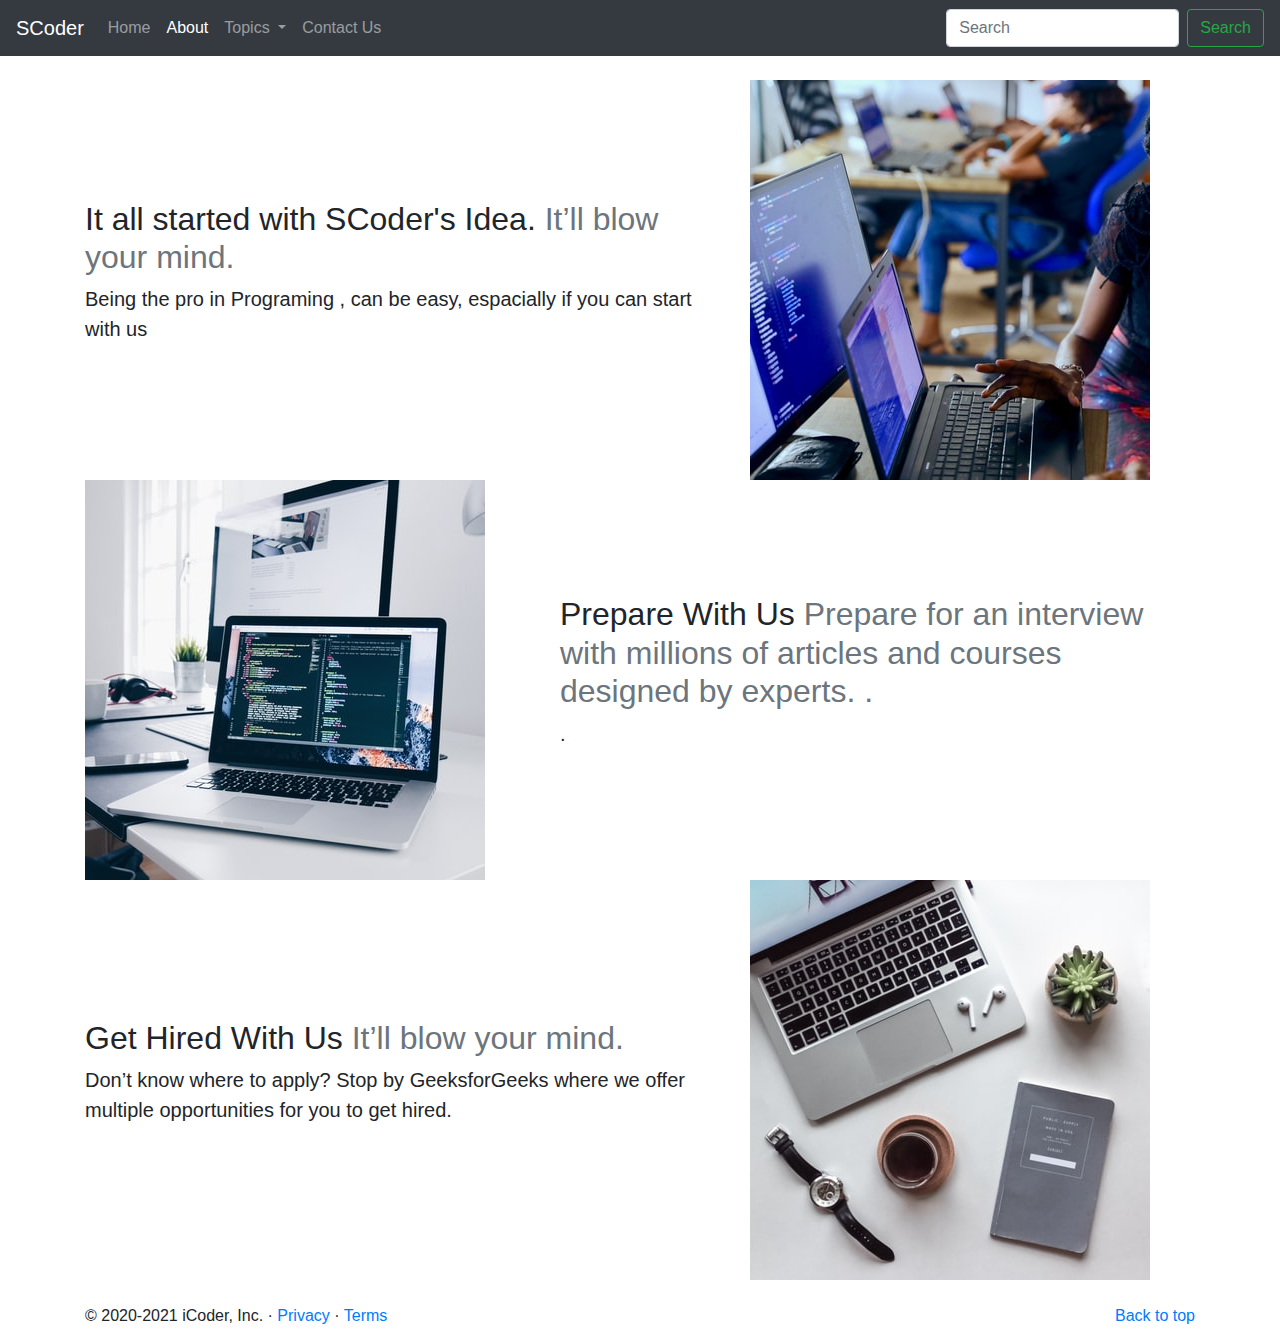
<file: about.html>
<!doctype html>
<html lang="en">

<head>
    <!-- Required meta tags -->
    <meta charset="utf-8">
    <meta name="viewport" content="width=device-width, initial-scale=1, shrink-to-fit=no">

    <!-- Bootstrap CSS -->
    <link rel="stylesheet" href="https://stackpath.bootstrapcdn.com/bootstrap/4.4.1/css/bootstrap.min.css"
        integrity="sha384-Vkoo8x4CGsO3+Hhxv8T/Q5PaXtkKtu6ug5TOeNV6gBiFeWPGFN9MuhOf23Q9Ifjh" crossorigin="anonymous">

    <title>SCoder - Heaven for Programmers</title>
</head>

<body>
    <nav class="navbar navbar-expand-lg navbar-dark bg-dark">
        <a class="navbar-brand" href="#">SCoder</a>
        <button class="navbar-toggler" type="button" data-toggle="collapse" data-target="#navbarSupportedContent"
            aria-controls="navbarSupportedContent" aria-expanded="false" aria-label="Toggle navigation">
            <span class="navbar-toggler-icon"></span>
        </button>

        <div class="collapse navbar-collapse" id="navbarSupportedContent">
            <ul class="navbar-nav mr-auto">
                <li class="nav-item">
                    <a class="nav-link" href="/">Home <span class="sr-only">(current)</span></a>
                </li>
                <li class="nav-item active">
                    <a class="nav-link" href="/about.html">About</a>
                </li>

                <li class="nav-item dropdown">
                    <a class="nav-link dropdown-toggle" href="#" id="navbarDropdown" role="button"
                        data-toggle="dropdown" aria-haspopup="true" aria-expanded="false">
                        Topics
                    </a>
                    <div class="dropdown-menu" aria-labelledby="navbarDropdown">
                        <a class="dropdown-item" href="#">Technology</a>
                        <a class="dropdown-item" href="#">Web Development</a>
                        <div class="dropdown-divider"></div>
                        <a class="dropdown-item" href="#">Support</a>
                        <a class="dropdown-item" href="#">Write for us</a>
                    </div>
                </li>
                <li class="nav-item">
                    <a class="nav-link" href="/contact.html">Contact Us</a>
                </li>


            </ul>
            <form class="form-inline my-2 my-lg-0">
                <input class="form-control mr-sm-2" type="search" placeholder="Search" aria-label="Search">
                <button class="btn btn-outline-success my-2 my-sm-0" type="submit">Search</button>
            </form>
        </div>
    </nav>

    <div class="container my-4">
        <div class="row featurette d-flex justify-content-center align-items-center">
            <div class="col-md-7">
                <h2 class="featurette-heading">It all started with SCoder's Idea. <span class="text-muted">It’ll blow your
                        mind.</span></h2>
                <p class="lead">Being the pro  in Programing , can be easy, espacially if you can start with us</p>
            </div>
            <div class="col-md-5">
                <img class="img-fluid" src="about-1.jpg" alt="">
                 
            </div>
        </div>
        <div class="row featurette d-flex justify-content-center align-items-center">
            <div class="col-md-7 order-md-2">
                <h2 class="Prepare With Us">Prepare With Us 
                    <span class="text-muted">Prepare for an interview with millions of articles and courses designed by experts.
                        .</span></h2>
                <p class="lead">.</p>
            </div>
            <div class="col-md-5 order-md-1">
                <img class="img-fluid" src="about-2.jpg" alt="">
                 
            </div>
        </div>
        <div class="row featurette d-flex justify-content-center align-items-center">
            <div class="col-md-7">
                <h2 class="featurette-heading">Get Hired With Us <span class="text-muted">It’ll blow your
                        mind.</span></h2>
                <p class="lead">Don’t know where to apply? Stop by GeeksforGeeks where we offer multiple opportunities for you to get hired.</p>
            </div>
            <div class="col-md-5">
                <img class="img-fluid" src="about-3.jpg" alt="">
                 
            </div>
        </div>
    </div>

    <footer class="container">
        <p class="float-right"><a href="#">Back to top</a></p>
        <p>© 2020-2021 iCoder, Inc. · <a href="#">Privacy</a> · <a href="#">Terms</a></p>
      </footer>
    <!-- Optional JavaScript -->
    <!-- jQuery first, then Popper.js, then Bootstrap JS -->
    <script src="https://code.jquery.com/jquery-3.4.1.slim.min.js"
        integrity="sha384-J6qa4849blE2+poT4WnyKhv5vZF5SrPo0iEjwBvKU7imGFAV0wwj1yYfoRSJoZ+n"
        crossorigin="anonymous"></script>
    <script src="https://cdn.jsdelivr.net/npm/popper.js@1.16.0/dist/umd/popper.min.js"
        integrity="sha384-Q6E9RHvbIyZFJoft+2mJbHaEWldlvI9IOYy5n3zV9zzTtmI3UksdQRVvoxMfooAo"
        crossorigin="anonymous"></script>
    <script src="https://stackpath.bootstrapcdn.com/bootstrap/4.4.1/js/bootstrap.min.js"
        integrity="sha384-wfSDF2E50Y2D1uUdj0O3uMBJnjuUD4Ih7YwaYd1iqfktj0Uod8GCExl3Og8ifwB6"
        crossorigin="anonymous"></script>
</body>

</html>
</file>
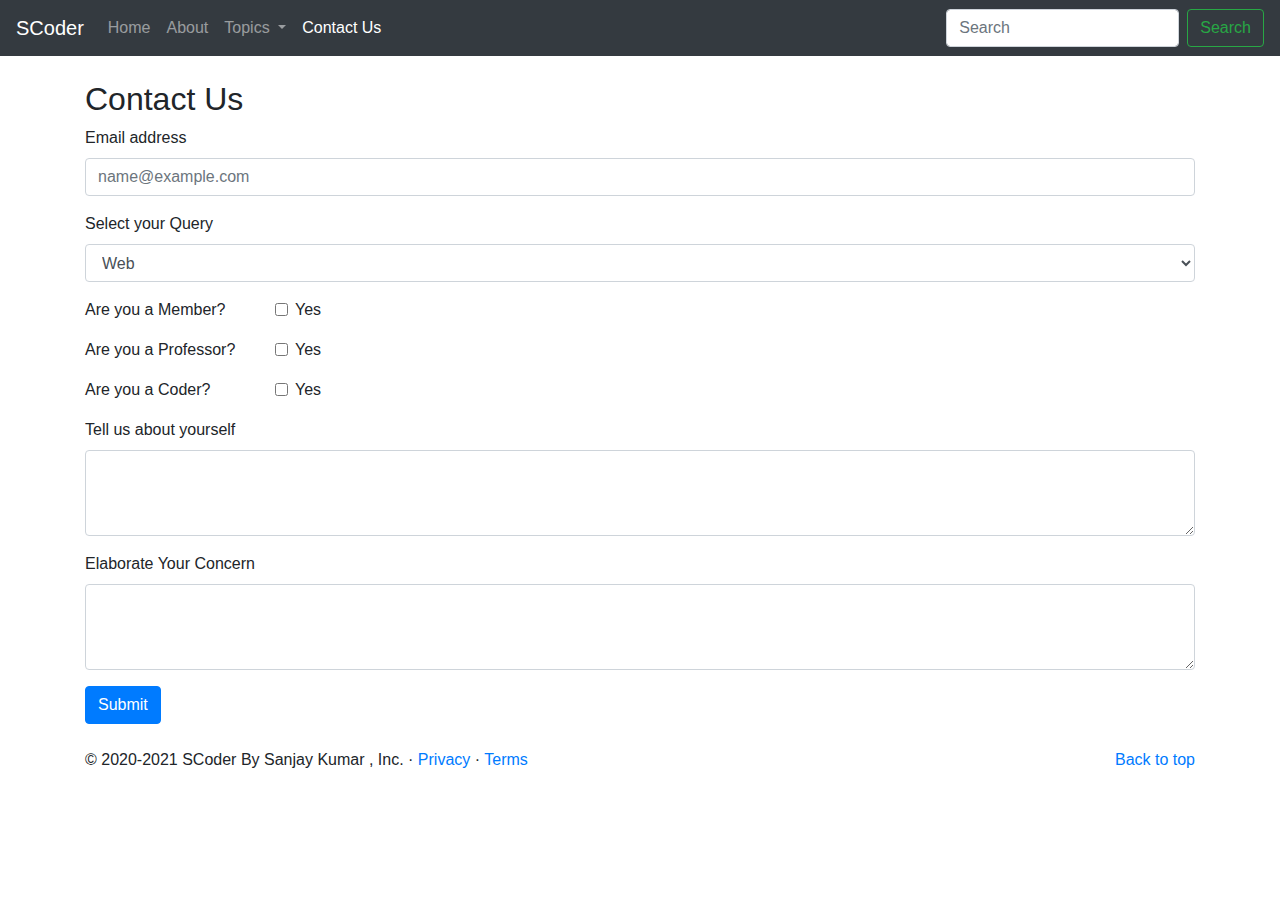
<file: contact.html>
<!doctype html>
<html lang="en">

<head>
    <!-- Required meta tags -->
    <meta charset="utf-8">
    <meta name="viewport" content="width=device-width, initial-scale=1, shrink-to-fit=no">

    <!-- Bootstrap CSS -->
    <link rel="stylesheet" href="https://stackpath.bootstrapcdn.com/bootstrap/4.4.1/css/bootstrap.min.css"
        integrity="sha384-Vkoo8x4CGsO3+Hhxv8T/Q5PaXtkKtu6ug5TOeNV6gBiFeWPGFN9MuhOf23Q9Ifjh" crossorigin="anonymous">

    <title>SCoder - Heaven for Programmers</title>
</head>

<body>
    <nav class="navbar navbar-expand-lg navbar-dark bg-dark">
        <a class="navbar-brand" href="#">SCoder</a>
        <button class="navbar-toggler" type="button" data-toggle="collapse" data-target="#navbarSupportedContent"
            aria-controls="navbarSupportedContent" aria-expanded="false" aria-label="Toggle navigation">
            <span class="navbar-toggler-icon"></span>
        </button>

        <div class="collapse navbar-collapse" id="navbarSupportedContent">
            <ul class="navbar-nav mr-auto">
                <li class="nav-item">
                    <a class="nav-link" href="/">Home <span class="sr-only">(current)</span></a>
                </li>
                <li class="nav-item">
                    <a class="nav-link" href="/about.html">About</a>
                </li>

                <li class="nav-item dropdown">
                    <a class="nav-link dropdown-toggle" href="#" id="navbarDropdown" role="button"
                        data-toggle="dropdown" aria-haspopup="true" aria-expanded="false">
                        Topics
                    </a>
                    <div class="dropdown-menu" aria-labelledby="navbarDropdown">
                        <a class="dropdown-item" href="#">Technology</a>
                        <a class="dropdown-item" href="#">Web Development</a>
                        <div class="dropdown-divider"></div>
                        <a class="dropdown-item" href="#">Support</a>
                        <a class="dropdown-item" href="#">Write for us</a>
                    </div>
                </li>
                <li class="nav-item active">
                    <a class="nav-link" href="/contact.html">Contact Us</a>
                </li>


            </ul>
            <form class="form-inline my-2 my-lg-0">
                <input class="form-control mr-sm-2" type="search" placeholder="Search" aria-label="Search">
                <button class="btn btn-outline-success my-2 my-sm-0" type="submit">Search</button>
            </form>
        </div>
    </nav>

    <div class="container my-4">
        <h2>Contact Us</h2>
        <form>
            <div class="form-group">
                <label for="exampleFormControlInput1">Email address</label>
                <input type="email" class="form-control" id="exampleFormControlInput1" placeholder="name@example.com">
            </div>
            <div class="form-group">
                <label for="exampleFormControlSelect1">Select your Query</label>
                <select class="form-control" id="exampleFormControlSelect1">
                    <option>Web</option>
                    <option>Tech Stack</option>
                    <option>Technology</option>
                    <option>Others</option>
                </select>
            </div>
            <div class="form-group row">
                <div class="col-sm-2">Are you a Member?</div>
                <div class="col-sm-10">
                    <div class="form-check">
                        <input class="form-check-input" type="checkbox" id="gridCheck1">
                        <label class="form-check-label" for="gridCheck1">
                            Yes
                        </label>
                    </div>
                </div>
            </div>
            <div class="form-group row">
                <div class="col-sm-2">Are you a Professor?</div>
                <div class="col-sm-10">
                    <div class="form-check">
                        <input class="form-check-input" type="checkbox" id="gridCheck2">
                        <label class="form-check-label" for="gridCheck2">
                            Yes
                        </label>
                    </div>
                </div>
            </div>
            <div class="form-group row">
                <div class="col-sm-2">Are you a Coder?</div>
                <div class="col-sm-10">
                    <div class="form-check">
                        <input class="form-check-input" type="checkbox" id="gridCheck3">
                        <label class="form-check-label" for="gridCheck3">
                            Yes
                        </label>
                    </div>
                </div>
            </div>

            <div class="form-group">
                <label for="exampleFormControlTextarea1">Tell us about yourself</label>
                <textarea class="form-control" id="exampleFormControlTextarea1" rows="3"></textarea>
            </div>
            <div class="form-group">
                <label for="exampleFormControlTextarea2">Elaborate Your Concern</label>
                <textarea class="form-control" id="exampleFormControlTextarea2" rows="3"></textarea>
            </div>
            <button class="btn btn-primary">Submit</button>
        </form>

    </div>

    <footer class="container">
        <p class="float-right"><a href="#">Back to top</a></p>
        <p>© 2020-2021 SCoder By Sanjay Kumar , Inc. · <a href="#">Privacy</a> · <a href="#">Terms</a></p>
    </footer>
    <!-- Optional JavaScript -->
    <!-- jQuery first, then Popper.js, then Bootstrap JS -->
    <script src="https://code.jquery.com/jquery-3.4.1.slim.min.js"
        integrity="sha384-J6qa4849blE2+poT4WnyKhv5vZF5SrPo0iEjwBvKU7imGFAV0wwj1yYfoRSJoZ+n"
        crossorigin="anonymous"></script>
    <script src="https://cdn.jsdelivr.net/npm/popper.js@1.16.0/dist/umd/popper.min.js"
        integrity="sha384-Q6E9RHvbIyZFJoft+2mJbHaEWldlvI9IOYy5n3zV9zzTtmI3UksdQRVvoxMfooAo"
        crossorigin="anonymous"></script>
    <script src="https://stackpath.bootstrapcdn.com/bootstrap/4.4.1/js/bootstrap.min.js"
        integrity="sha384-wfSDF2E50Y2D1uUdj0O3uMBJnjuUD4Ih7YwaYd1iqfktj0Uod8GCExl3Og8ifwB6"
        crossorigin="anonymous"></script>
</body>

</html>
</file>
